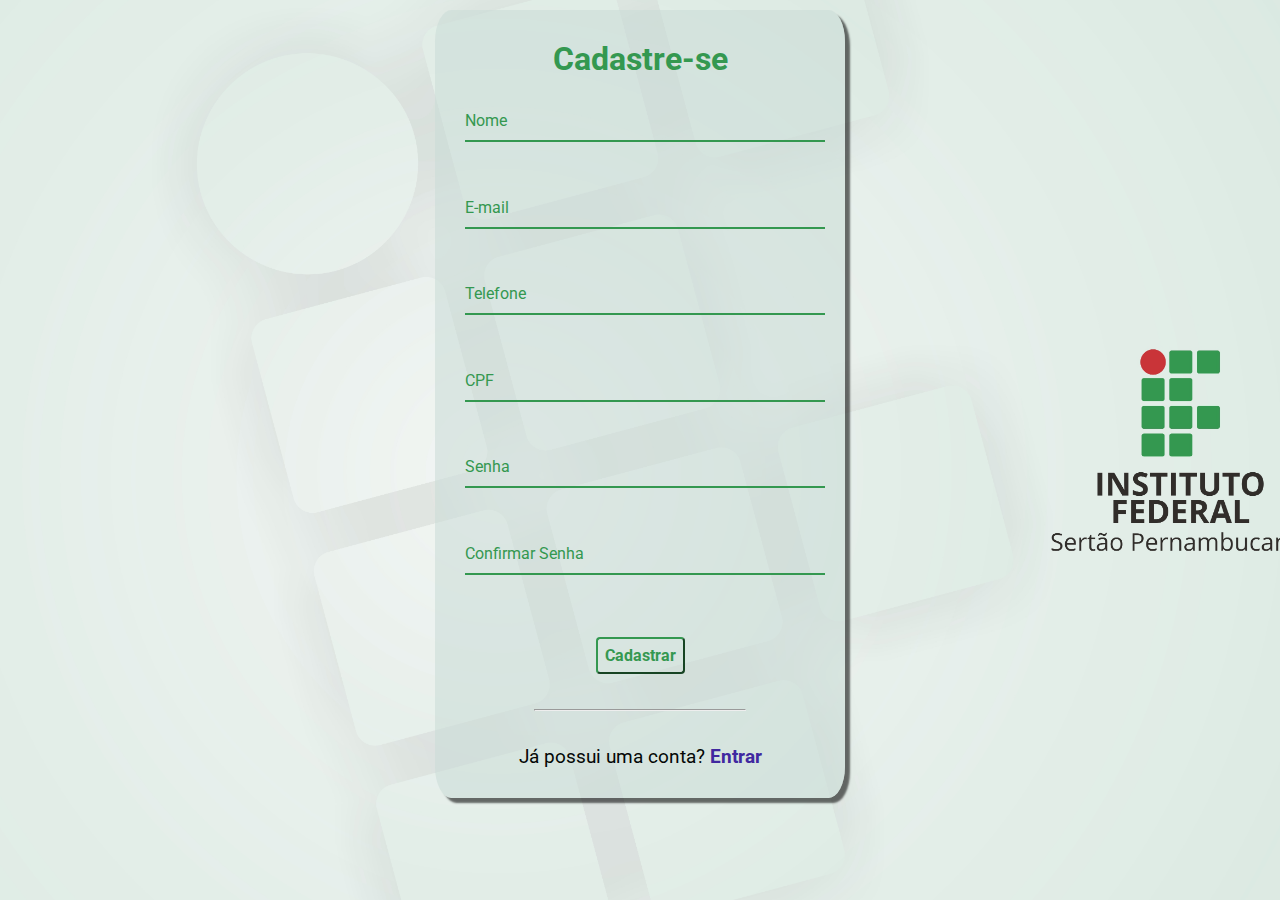
<file: cadastro.html>
<!DOCTYPE html>
<html lang="en-US">
<head>
    <meta charset="UTF-8">
    <meta http-equiv="X-UA-Compatible" content="IE=edge">
    <meta name="viewport" content="width=device-width, initial-scale=1.0">
    <title>CADASTRO</title>
    <link rel="shortcut icon" href="imagens/logo.png" type="image/x-icon">
    <link rel="stylesheet" href="style2.css">
    <script src="script2.js"></script>
</head>
<body>
    <div class='container'>
        <div class='card'>
            <h1> Cadastre-se </h1>

            <form class="form" id="form">

                <div class="label-float">
                    <input type="text" id="nome" placeholder="" required>
                    <label id="labelNome" for="nome">Nome</label>
                    <i><img class="img-success" src="imagens/success-icon.svg" alt=""></i>
                    <i><img class="img-error" src="imagens/error-icon.svg" alt=""></i>
                </div>
                
                <div class='label-float'>
                    <input type="text" id="emai" placeholder="" required>
                    <label id="labelEmail" for="email">E-mail</label>
                    <i><img class="img-success" src="imagens/success-icon.svg" alt=""></i>
                    <i><img class="img-error" src="imagens/error-icon.svg" alt=""></i>
                </div>
                
                <div class="label-float">
                    <input type="text" id="tel" placeholder="" required>
                    <label id="labelTel" for="tel">Telefone</label>
                    <i><img class="img-success" src="imagens/success-icon.svg" alt=""></i>
                    <i><img class="img-error" src="imagens/error-icon.svg" alt=""></i>
                </div>
                
                <div class="label-float">
                    <input type="text" id="cpf" placeholder="" required>
                    <label id="labelCpf" for="cpf">CPF</label>
                    <i><img class="img-success" src="imagens/success-icon.svg" alt=""></i>
                    <i><img class="img-error" src="imagens/error-icon.svg" alt=""></i>
                </div>
                
                <div class="label-float">
                    <input type="password" id="senha" placeholder="" required>
                    <label id="labelSenha" for="usuario">Senha</label>
                    <i><img class="img-success" src="imagens/success-icon.svg" alt=""></i>
                    <i><img class="img-error" src="imagens/error-icon.svg" alt=""></i>
                </div>
                
                <div class="label-float">
                    <input type="password" id="confirmSenha" placeholder="" required>
                    <label id="labelConfirmSenha" for="confirmSenha">Confirmar Senha</label>
                    <i><img class="img-success" src="imagens/success-icon.svg" alt=""></i>
                    <i><img class="img-error" src="imagens/error-icon.svg" alt=""></i>
                </div>

                <div class="justify-center">
                    <button onclick="cadastrar()">Cadastrar</button>
                </div>

            </form>
            
            <div class="justify-center">
                <hr>
            </div>

            <p>Já possui uma conta?
                <a href="index.html">Entrar</a>
            </p>

        </div>
    </div>
</body>
</html>
</file>
<file: style2.css>
@import url('https://fonts.googleapis.com/css2?family=Roboto:ital,wght@0,100;0,300;0,400;0,500;0,700;0,900;1,100;1,300;1,400;1,500;1,700;1,900&display=swap');

* {
    margin: 0;
    padding: 0;
    font-family: 'Roboto', sans-serif;
}

body {
    background-image: url(imagens/fundo.jpg);
    background-repeat: no-repeat;
    background-size: cover;
    background-attachment: fixed;
}
/*teste*/
.img-success {
    visibility: hidden;
}
.img-error {
    visibility: hidden;
}

.label-float.success i.imf-success {
    visibility: visible;
} 
.label-float.error i.img-error {
    visibility: visible;
}

/*teste*/
.container {
    display: flex;
    justify-content: center;
    width: 100%;
    margin-top: 10px;
}

.card {
    background-color: #cadbd690;
    padding: 30px;
    border-radius: 4%;
    box-shadow: 5px 5px 2px 0px #00000090;
    width: 350px;
}

h1 {
    text-align: center;
    margin-bottom: 20px;
    color: #349850;
}

.label-float input {
    width: 100%;
    padding: 5px 5px;
    display: inline-block;
    border: 0;
    border-bottom: 2px solid #349850;
    background-color: transparent;
    outline: none;
    min-width: 188px;
    font-size: 16px;
    transition: all .3s ease-out;
    border-radius: 0;
}

.label-float {
    position: relative;
    padding-top: 13px;
    margin-top: 5%;
    margin-bottom: 5%;
}

.label-float input:focus {
    border-bottom: 2px solid #349850;
}

.label-float label {
    color: #349850;
    pointer-events: none;
    position: absolute;
    top: 0;
    left: 0;
    margin-top: 13px;
    transition: all .3s ease-out;

}

.label-float input:focus+label,
.label-float input:valid+label
{
    font-size: 13px;
    margin-top: 0;
    color: #C93438;
}

button {
    background-color: transparent;
    border-color: #349850;
    color: #349850;
    padding: 7px;
    font-weight: bold;
    font-size: 12pt;
    margin-top: 20px;
    border-radius: 4px;
    cursor: pointer;
    outline: none;
}

button:hover {
    background-color: #349850;
    color: white;
    transition: all .4s ease-out;
}

.justify-center {
    display: flex;
    justify-content: center;
}

p{
    color: #050806;
    font-size: 14pt;
    text-align: center;
}

hr {
    margin-top: 10%;
    margin-bottom: 10%;
    width: 60%;
}

a {
    color: #4028a0;
    font-weight: bold;
    text-decoration: none;
    transition: all .3s ease-out;
}

a:hover{
    color: #349850;
}
</file>
